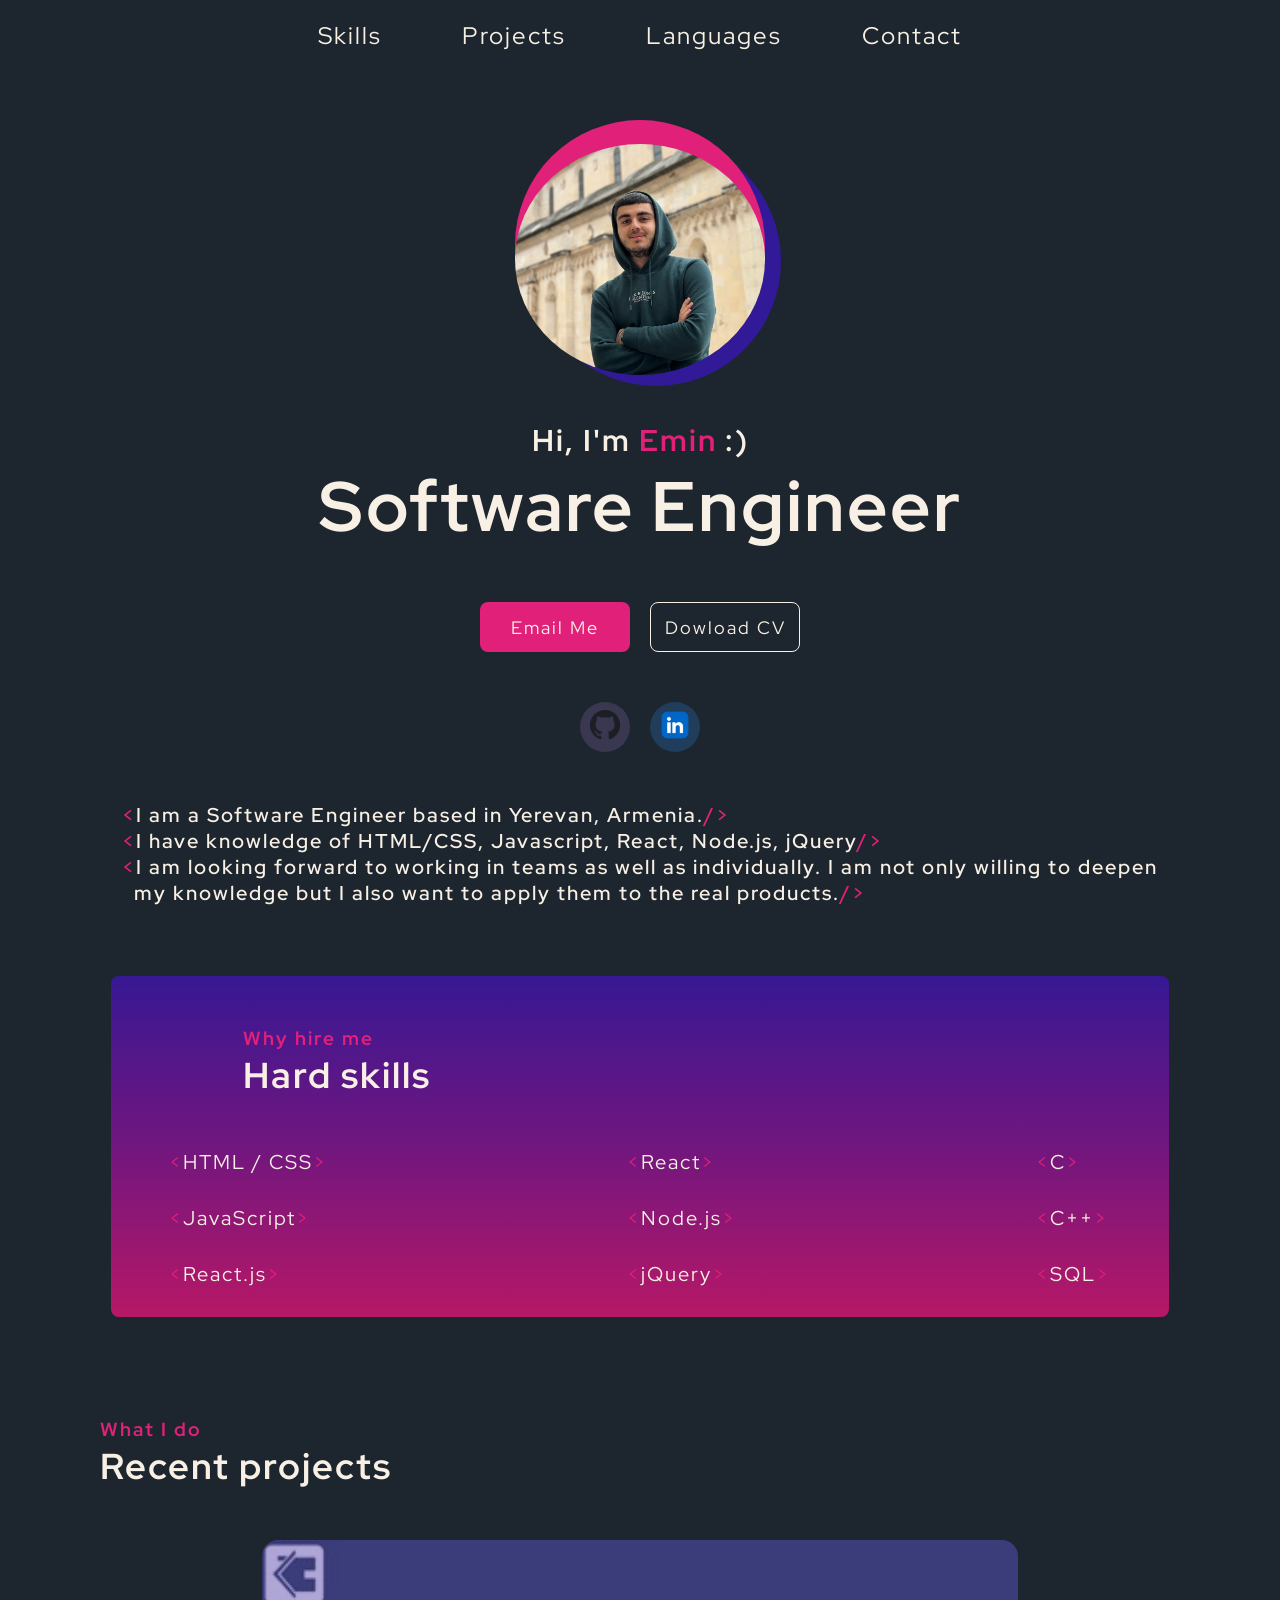
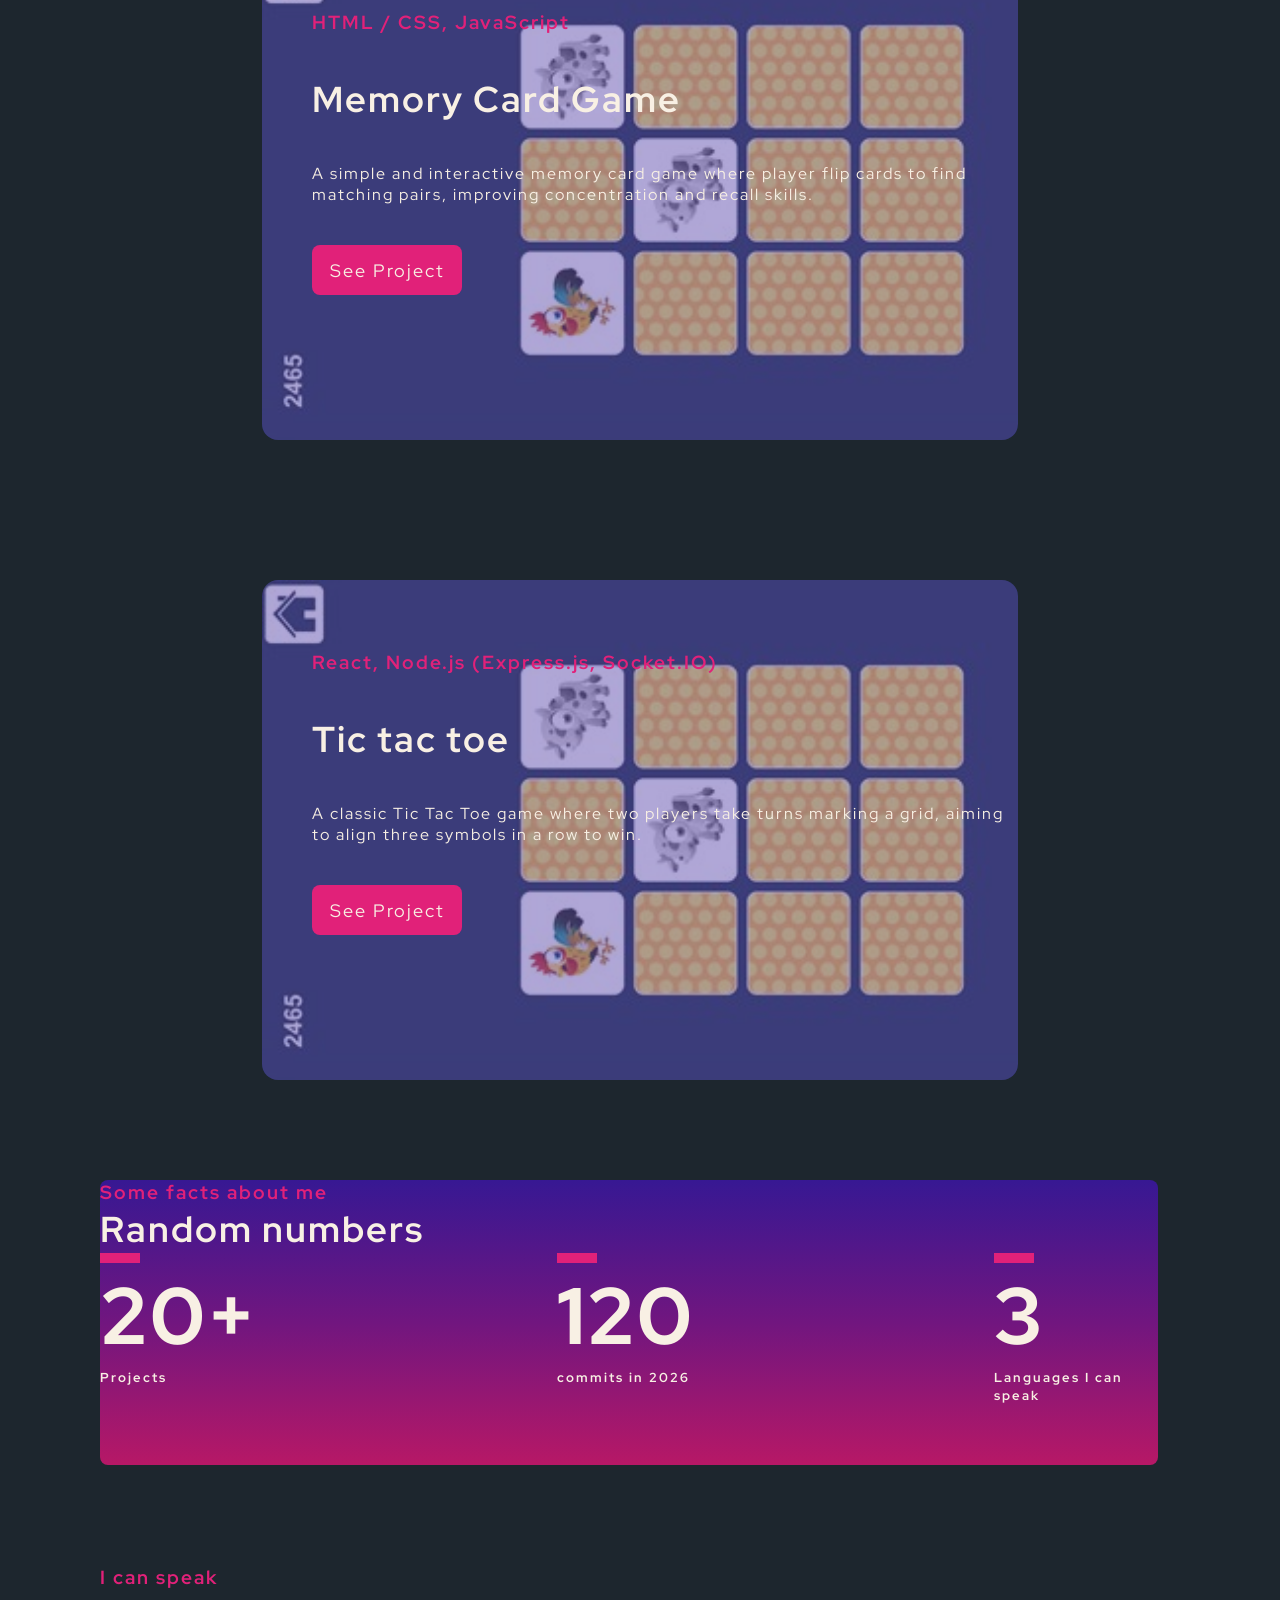
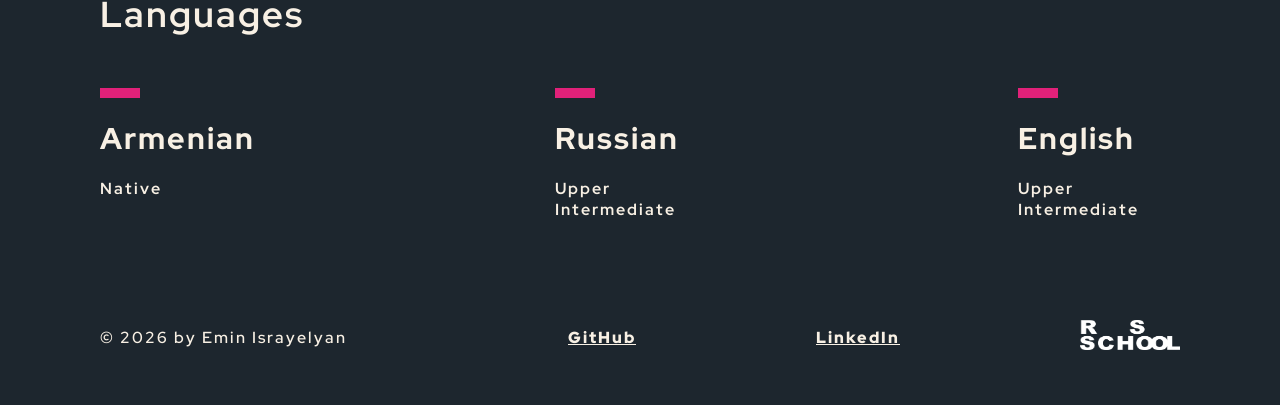
<file: index.html>
<!DOCTYPE html>
<html lang="en">
<head>
    <meta charset="UTF-8">
    <meta http-equiv="X-UA-Compatible" content="IE=edge">
    <meta name="viewport" content="width=device-width, initial-scale=1.0">
    <title>Emin Israyelyan - Software Engineer</title>
    <link rel="stylesheet" href="style.css">
</head>
<body>
    <div class="wrapper">
        <header class="header">
            <nav class="nav-bar">
                <ul class="menu">
                    <li class="menu-item"><a href="#hard-skills">Skills</a></li>
                    <li class="menu-item"><a href="#projects">Projects</a></li>
                    <li class="menu-item"><a href="#languages">Languages</a></li>
                    <li class="menu-item"><a href="#intro">Contact</a></li>
                </ul>
            </nav>
        </header>
        <main>
            <section class="intro" id="intro">
                <div class="img-wrapper">
                    <div class="pink-circle">
                        <img src="./pictures/portrait.jpg" alt="Portrait" class="portrait">
                    </div>
                    <div class="purple-circle"></div>
                </div>
                <div class="about-wrapper">
                    <div class="about">
                        <h2>Hi, I'm <span>Emin</span> :)</h2>
                        <h1>Software Engineer</h1>
                    </div>
                    <div class="buttons-wrapper">
                        <a href="mailto:israyelyan.emin@gmail.com"><button class="email-me-btn">Email Me</button></a>                       
                        <a href="./pictures/portrait.jpg" download="image">
                            <button class="download-cv-btn">Dowload CV</button>
                        </a>
                    </div>
                    <div class="platforms">
                        <div class="github-wrapper">
                            <a href="https://github.com/eminisrayelyan" target="_blank"> 
                                <img src="./icons/github-icon.png" alt="Github Icon" class="github-icon">
                            </a>     
                        </div>
                        <div class="linkedin-wrapper">
                            <a href="https://www.linkedin.com/in/eminisrayelyan/" target="_blank">
                                <img src="./icons/linkedin-icon.png" alt="LinkedIn Icon" class="linkedin-icon">
                            </a>
                            
                        </div> 
                    </div>
                    <div class="self-intro">
                        <div>
                            <p>I am a Software Engineer based in Yerevan, Armenia.</p>
                            <p>I have knowledge of HTML/CSS, Javascript, React, Node.js, jQuery</p>
                            <p>I am looking forward to working in teams as well as individually. I am not only willing to deepen <br>&nbsp; my knowledge but I also want to apply them to the real products.</p>
                        </div>               
                    </div>
                </div>
            </section>
            <section class="hard-skills" id="hard-skills">
                <div class="hard-skills-wrapper">
                    <div class="skills-headings">
                        <h3 class="small-heading">Why hire me</h3>
                        <h2 class="big-heading">Hard skills</h2>
                    </div>
                    <div class="skills">
                        <ul class="skills-list">
                            <li>HTML / CSS</li>
                            <li>JavaScript</li>
                            <li>React.js</li>
                        </ul>
                        <ul class="skills-list">
                            <li>React</li>
                            <li>Node.js</li>
                            <li>jQuery</li>
                        </ul>
                        <ul class="skills-list">
                            <li>C</li>
                            <li>C++</li>
                            <li>SQL</li>
                        </ul>
                    </div>
                </div>
            </section>
            <section class="projects" id="projects">
                <div class="projects-wrapper">
                    <div class="project-headings">
                        <h3 class="small-heading">What I do</h3>
                        <h2 class="big-heading">Recent projects</h2>
                    </div>
                    <div class="project-blocks">
                        <div class="project-block memory-card-game-block">
                            <div class="overlay">
                                <h3 class="small-heading">HTML / CSS, JavaScript</h3>
                                <h2 class="big-heading">Memory Card Game</h2>
                                <p>A simple and interactive memory card game where player flip cards to find matching pairs, improving concentration and recall skills.</p>
                                <a href="https://github.com/eminisrayelyan/Memory-Card-Game" target="_blank"> 
                                    <button class="see-project-btn">See Project</button>
                                </a>
                            </div>         
                        </div>
                        <div class="project-block tic-tac-toe-block">
                            <div class="overlay">
                                <h3 class="small-heading">React, Node.js (Express.js, Socket.IO)</h3>
                                <h2 class="big-heading">Tic tac toe</h2>
                                <p>A classic Tic Tac Toe game where two players take turns marking a grid, aiming to align three symbols in a row to win.</p>
                                <a href="https://github.com/eminisrayelyan/Tic-tac-toe" target="_blank">
                                    <button class="see-project-btn">See Project</button>
                                </a>
                            </div>
                        </div>
                    </div>        
                </div>
            </section>
            <section class="facts">
                <div class="facts-wrapper">
                    <div class="facts-headings">
                        <h3 class="small-heading">Some facts about me</h3>
                        <h2 class="big-heading">Random numbers</h2>
                    </div>
                    <div class="numbers">
                        <div class="number">
                            <div class="top-line"></div>
                            <h3>20+</h3>
                            <h5>Projects</h5>
                        </div>
                        <div class="number">
                            <div class="top-line"></div>
                            <h3>120</h3>
                            <h5>commits in 2026</h5>
                        </div>
                        <div class="number">
                            <div class="top-line"></div>
                            <h3>3</h3>
                            <h5>Languages I can speak</h5>
                        </div>
                    </div>
                </div>
            </section>
            <section class="languages" id="languages">
                <div class="languages-headings">
                    <h3 class="small-heading">I can speak</h3>
                    <h2 class="big-heading">Languages</h2>
                </div>
                <div class="languages-wrapper">
                    <div class="language">
                        <div class="top-line"></div>
                        <h3>Armenian</h3>
                        <h5>Native</h5>
                    </div>
                    <div class="language">
                        <div class="top-line"></div>
                        <h3>Russian</h3>
                        <h5>Upper Intermediate</h5>
                    </div>
                    <div class="language">
                        <div class="top-line"></div>
                        <h3>English</h3>
                        <h5>Upper Intermediate</h5>
                    </div>
                </div> 
            </section>
        </main>
        <footer class="footer">
            <div class="footer-wrapper">
                <p>© 2026 by Emin Israyelyan</p>
                <div class="platforms-links">
                    <a href="https://github.com/eminisrayelyan" target="_blank">GitHub</a>
                    <a href="https://www.linkedin.com/in/eminisrayelyan/" target="_blank">LinkedIn</a>
                    <a href="https://rs.school/courses/javascript-preschool-ru" target="_blank"><img src="./pictures/logo/logo.png" alt="Logo" class="logo"></a>
                </div>
            </div>
        </footer>
    </div>
</body>
</html>
</file>
<file: style.css>
@import url('https://fonts.googleapis.com/css2?family=Red+Hat+Display:ital,wght@0,300..900;1,300..900&display=swap');

* {
    margin: 0;
    padding: 0;
    box-sizing: border-box;
    font-family: "Red Hat Display", sans-serif;
    font-optical-sizing: auto;
    letter-spacing: 2px;
}

html, body {
    overscroll-behavior: none;
}

.wrapper {
    background-color: #1d262e;
    padding: 0 100px;
}

.header {
    padding-top: 20px;
    padding-bottom: 20px;
    position: sticky;
    left: 0;
    top: 0;
    z-index: 100;
    background-color: #1d262e;
    width: 100%;
    height: 70px;
}

.menu {
    display: flex;
    justify-content: center;
    gap: 80px;
}

.menu-item {
    list-style-type: none;
}

.menu-item a{
    color: #f8f0e4;
    text-decoration: none;
    font-size: 24px;
}

.intro {
    display: flex;
    flex-direction: column;
    align-items: center;
    margin-top: 50px;

}

.img-wrapper {
    width: 250px;
    height: 250px;
    position: relative;
}

.pink-circle {
    width: 250px;
    height: 250px;
    background-color: #e12179;
    border-radius: 50%;
    position: absolute;
    z-index: 2;
}

.purple-circle {
    width: 250px;
    height: 250px;
    background-color: #311997;
    border-radius: 50%;
    position: absolute;
    z-index: 1;
    left: 16px;
    top: 16px;
}

.portrait {
    width: 100%;
    border-radius: 50%;
    position: absolute;
    top: 24px;
}

.about-wrapper {
    margin-top: 50px;
    display: flex;
    flex-direction: column;
    align-items: center;
    gap: 50px;
}

.about {
    display: flex;
    flex-direction: column;
    align-items: center;
}

.about h2,
.about h1 {
    color: #f8f0e4;
}

.about h2 {
    font-size: 30px;
}

.about h1 {
    font-size: 70px;
}

.about h2 span {
    color: #e12179;
}

.buttons-wrapper {
    display: flex;
    gap: 20px;
}

.email-me-btn {
    width: 150px;
    height: 50px;
    cursor: pointer;
    background-color: #e12179;
    border: none;
    border-radius: 8px;
    color: #f8f0e4;
    font-size: 18px;
}

.download-cv-btn{
    width: 150px;
    height: 50px;
    cursor: pointer;
    background-color: #1d262e;
    border: 1px solid #f8f0e4;
    border-radius: 8px;
    color: #f8f0e4;
    font-size: 18px;
}

.platforms {
    display: flex;
    gap: 20px;
}

.github-wrapper {
    width: 50px;
    height: 50px;
    background-color: #3a3751;
    border-radius: 50%;
    display: flex;
    justify-content: center;
    align-items: center;
}

.linkedin-wrapper {
    width: 50px;
    height: 50px;
    background-color: #213d5c;
    border-radius: 50%;
    display: flex;
    justify-content: center;
    align-items: center;
}

.github-icon {
    width: 30px;
    height: 30px;
}

.linkedin-icon {
    width: 44px;
    height: 44px;
}

.self-intro {
    display: flex;
    flex-direction: column;
    align-items: center;
}

.self-intro p::before {
    content: "<";
    color: #e12179;
}

.self-intro p {
    color: #f8f0e4;
    font-weight: 600;
    font-size: 20px;
}

.self-intro p::after {
    content: "/>";
    color: #e12179;
}

.hard-skills {
    display: flex;
    justify-content: center;
    margin-top: 70px;
}

.hard-skills-wrapper {
    width: 98%;
    border-radius: 8px;
    background: #371893;
    background: linear-gradient(180deg, rgba(55, 24, 147, 1) 0%, 
                                        rgba(113, 22, 127, 1) 50%, 
                                        rgba(183, 24, 102, 1) 100%
                                );    
}

.skills-headings {
    margin-left: 132px;
    margin-top: 50px;
    margin-bottom: 50px;
}

.small-heading {
    color: #e12179;
}

.big-heading {
    color: #f8f0e4;
    font-size: 36px;
}

.skills {
    display: flex;
    justify-content: center;
    gap: 300px;
}

.skills-list li::before {
    content: "<";
    color: #e12179;
}

.skills-list li {
    list-style-type: none;
    color: #f8f0e4;
    font-size: 20px;
    margin-bottom: 30px;
}

.skills-list li::after {
    content: ">";
    color: #e12179;
}

.projects-wrapper {
    margin-top: 100px;
}

.project-headings {
    margin-bottom: 50px;
}

.project-blocks {
    display: flex;
    flex-direction: column;
    align-items: center;
    gap: 140px;
}

.project-block {
    width: 70%;
    height: 500px;
    background-color: red;
    border-radius: 16px;
}

.memory-card-game-block {
    background: url("./pictures/memory.jpeg");
    background-size: cover;
    background-repeat: no-repeat;
}

.tic-tac-toe-block {
    background: url("./pictures/memory.jpeg");
    background-size: cover;
    background-repeat: no-repeat;
}

.overlay {
    border-radius: 16px;
    width: 100%;
    height: 100%;
    background-color: rgba(99, 81, 175, 0.5);
    padding-top: 70px;
    padding-left: 50px;
    display: flex;
    flex-direction: column;
    gap: 40px;
}

.overlay p {
    color: #f8f0e4;
}

.see-project-btn {
    width: 150px;
    height: 50px;
    cursor: pointer;
    background-color: #e12179;
    border: none;
    border-radius: 8px;
    color: #f8f0e4;
    font-size: 18px;  
}

.facts {
    margin-top: 100px;
}

.facts-wrapper {
    width: 98%;
    height: 285px;
    border-radius: 8px;
    background: #371893;
    background: linear-gradient(180deg, rgba(55, 24, 147, 1) 0%, 
                                        rgba(113, 22, 127, 1) 50%, 
                                        rgba(183, 24, 102, 1) 100%
                                ); 
}

.numbers {
    display: flex;
    justify-content: center;
    gap: 300px;
}

.number h3 {
    font-size: 80px;
    font-weight: 800;
    color: #f8f0e4;
}

.number h5 {
    color: #f8f0e4;
}

.top-line {
    height: 10px;
    width: 40px;
    background-color: #e12179;
}

.languages {
    margin-top: 100px;
}

.language {
    display: flex;
    flex-direction: column;
    gap: 20px;
}

.languages-wrapper {
    display: flex;
    gap: 300px;
    justify-content: space-between;
    margin-top: 50px;
}

.language h3 {
    font-size: 30px;
    font-weight: 800;
    color: #f8f0e4;
}

.language h5 {
    color: #f8f0e4;
    font-size: 16px;
}

.footer {
    padding-top: 100px;
    padding-bottom: 50px;
}

.footer-wrapper{
    display: flex;
    justify-content: space-between;
    align-items: center;
}

.footer-wrapper p{
    color: #f8f0e4;
    font-weight: 600;
}

.platforms-links {
    display: flex;
    align-items: baseline;
    display: flex;
    align-items: center;
    gap: 180px;
}

.platforms-links a{
    color: #f8f0e4;
    font-size: 16px;
    font-weight: 900;
    
}

.logo {
    width: 100px;
    height: 30px;
    filter: brightness(0) invert(1);
}
</file>
